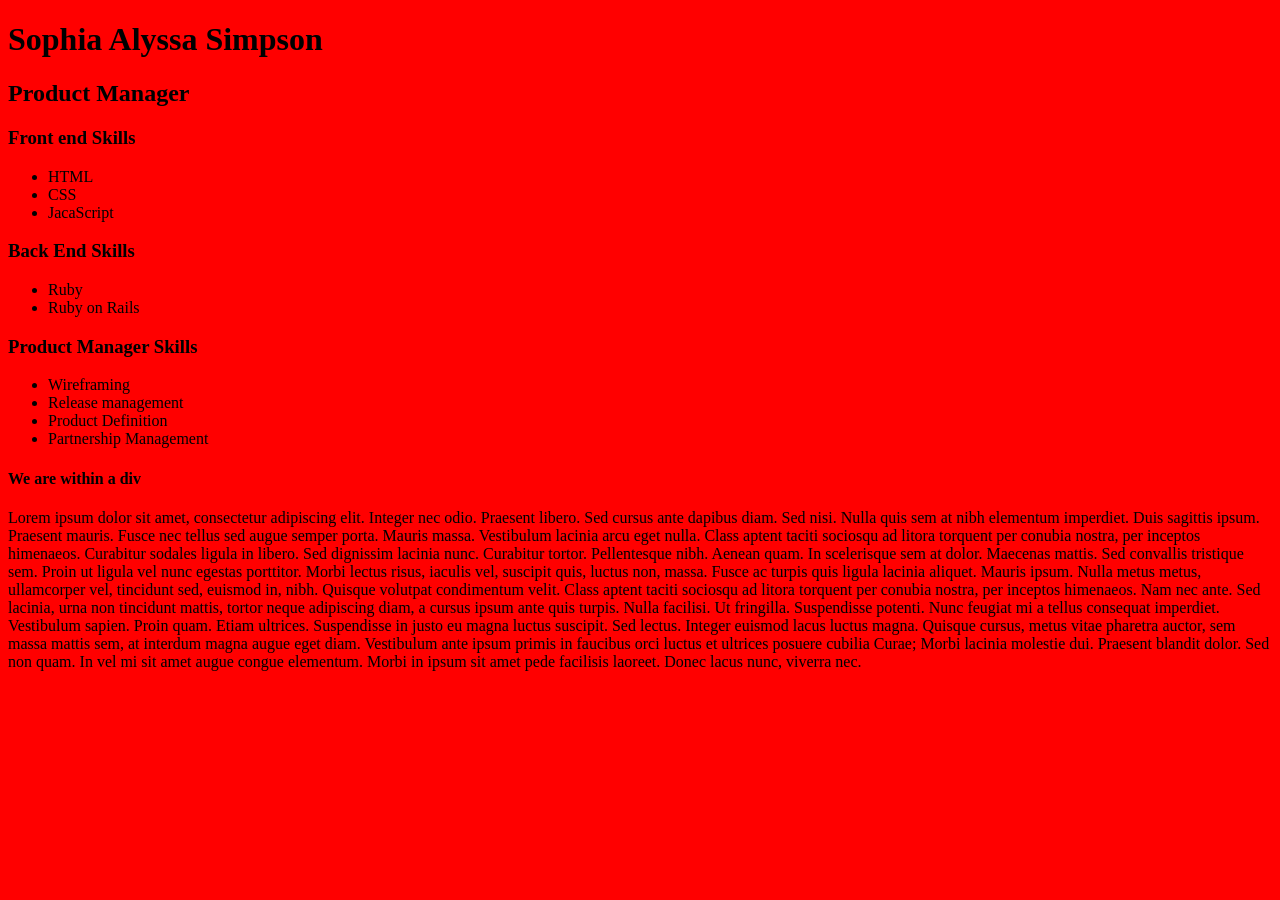
<file: html-css/index.html>
<!doctype html>
<html>
	<head>
		<title>this is a portfolio page</title>
		<meta name= "description" content= "This page is about alyssa">
		<link rel="stylesheet" href="css/style.css">
	</head>
	<body>
		<h1>Sophia Alyssa Simpson</h1>
		<h2>Product Manager</h2>
		<h3>Front end Skills</h3>
		<ul>
			<li class="first">HTML</li>
			<li>CSS</li>
			<li>JacaScript</li>
		</ul>	
		<h3>Back End Skills</h3>
		<ul>
			<li class="first">Ruby</li>
			<li>Ruby on Rails</li>
		</ul>
		<h3 >Product Manager Skills</h3>
		<ul>
			<li class="second">Wireframing</li>
			<li>Release management</li>
			<li>Product Definition</li>
			<li>Partnership Management</li>
		</ul>
		<div id="main">
			<h4>We are within a div</h4>
			<p> Lorem ipsum dolor sit amet, consectetur adipiscing elit. Integer nec odio. Praesent libero. Sed cursus ante dapibus diam. Sed nisi. Nulla quis sem at nibh elementum imperdiet. Duis sagittis ipsum. Praesent mauris. Fusce nec tellus sed augue semper porta. Mauris massa. Vestibulum lacinia arcu eget nulla. Class aptent taciti sociosqu ad litora torquent per conubia nostra, per inceptos himenaeos. Curabitur sodales ligula in libero. Sed dignissim lacinia nunc. Curabitur tortor. Pellentesque nibh. Aenean quam. In scelerisque sem at dolor. Maecenas mattis. Sed convallis tristique sem. Proin ut ligula vel nunc egestas porttitor. Morbi lectus risus, iaculis vel, suscipit quis, luctus non, massa. Fusce ac turpis quis ligula lacinia aliquet. Mauris ipsum. Nulla metus metus, ullamcorper vel, tincidunt sed, euismod in, nibh. Quisque volutpat condimentum velit. Class aptent taciti sociosqu ad litora torquent per conubia nostra, per inceptos himenaeos. Nam nec ante. Sed lacinia, urna non tincidunt mattis, tortor neque adipiscing diam, a cursus ipsum ante quis turpis. Nulla facilisi. Ut fringilla. Suspendisse potenti. Nunc feugiat mi a tellus consequat imperdiet. Vestibulum sapien. Proin quam. Etiam ultrices. Suspendisse in justo eu magna luctus suscipit. Sed lectus. Integer euismod lacus luctus magna. Quisque cursus, metus vitae pharetra auctor, sem massa mattis sem, at interdum magna augue eget diam. Vestibulum ante ipsum primis in faucibus orci luctus et ultrices posuere cubilia Curae; Morbi lacinia molestie dui. Praesent blandit dolor. Sed non quam. In vel mi sit amet augue congue elementum. Morbi in ipsum sit amet pede facilisis laoreet. Donec lacus nunc, viverra nec.
			</p>
		</div>
	</body>	
</html>
</file>
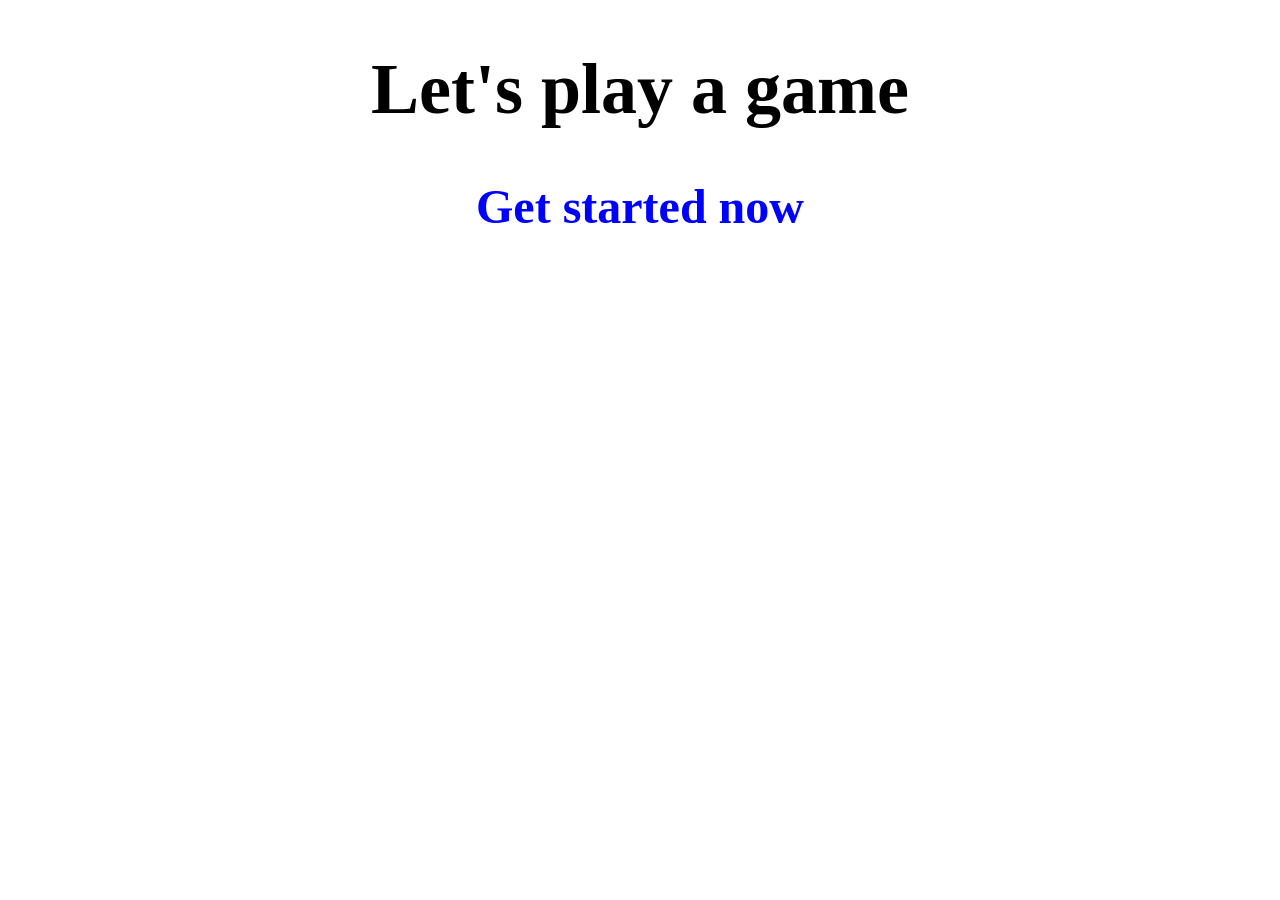
<file: jquery-game/index.html>
<!doctype html>
<html>
	<head>
		<title>JQuery Game</title>
		<link rel="stylesheet" href="css/style.css">
		<meta name="description" content-"This is a pain in the buttt.">
	<script src="js/jquery.js"></script>
	<script src="js/script.js"></script>
	</head>
	<body>
		<div id="main">
			<h1>Let's play a game</h1>
			<h2>Get started now</h2>
		</div>
	</body>
</html>
</file>
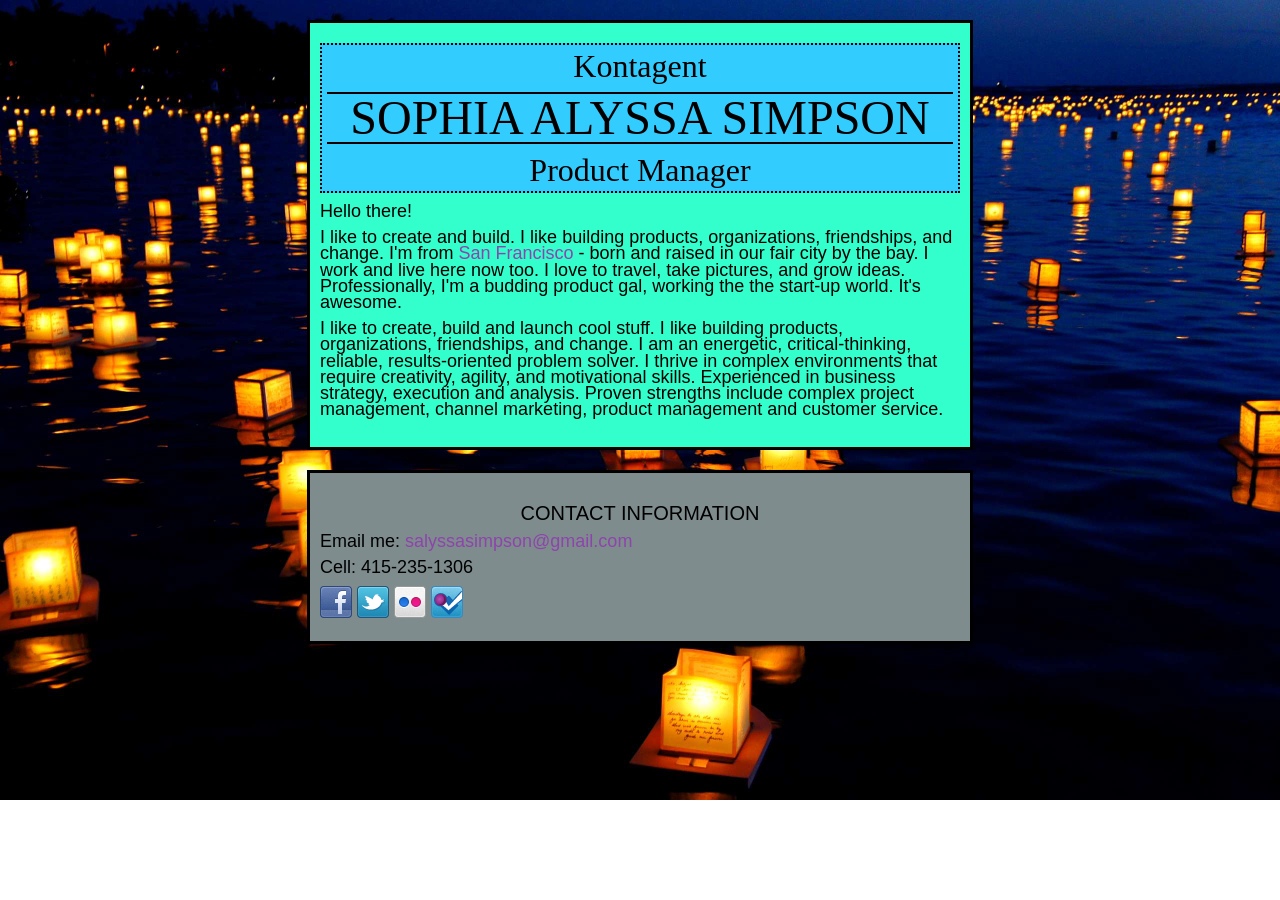
<file: monopoly /index.html>
<!doctype html>
<html>
	<head>
		<title>Alyssa portfolio page</title>
		<meta name="description" content-"This is a website about monopoly.">
		<link rel="stylesheet" href="css/reset.css">
		<link rel="stylesheet" href="css/style.css">
	</head>	
	<body>
		<div id="main">
			<header>
			<h2>Kontagent</h2>
			<h1>Sophia Alyssa Simpson</h1>
			<h2>Product Manager</h2>
			</header>
			<p>
				Hello there!  
			</p>
			<p>
				I like to create and build. I like building products, organizations, friendships, and change. I'm from <a href="http://en.wikipedia.org/wiki/San_Francisco" target="_blank">San Francisco</a> - born and raised in our fair city by the bay. I work and live here now too. I love to travel, take pictures, and grow ideas. Professionally, I'm a budding product gal, working the the start-up world. It's awesome. 
			</p>
			<p>
				I like to create, build and launch cool stuff. I like building products, organizations, friendships, and change. I am an energetic, critical-thinking, reliable, results-oriented problem solver. I thrive in complex environments that require creativity, agility, and motivational skills. Experienced in business strategy, execution and analysis. Proven strengths include complex project management, channel marketing, product management and customer service.
			</p>
		
		</div>
		<div id="contact">
			<h3> Contact Information </h3>
			<p> Email me: <a href="mailto:sophiaalyssasimpson@gmail.com?subject=Hello">salyssasimpson@gmail.com</a>
			</p>
			<p>Cell: 415-235-1306
			</p>
				<a href-"https://www.facebook.com/salyssas">
				<img src="images/social-facebook.png" alt="Facebook icon">
			</a>
			<a href="https://www.twitter.com/salyssasimpson">
				<img src="images/social-twitter.png" alt="Twitter icon">
			</a>
			<a href="http://www.flickr.com/photos/7438269@N07">
				<img src="images/social-flickr.png">
			</a>
			<a href="http://salyssasimpson.tumblr.com/">
				<img src="images/social-foursquare.png">
			</a>

		</div>


	</body>
</html>
</file>
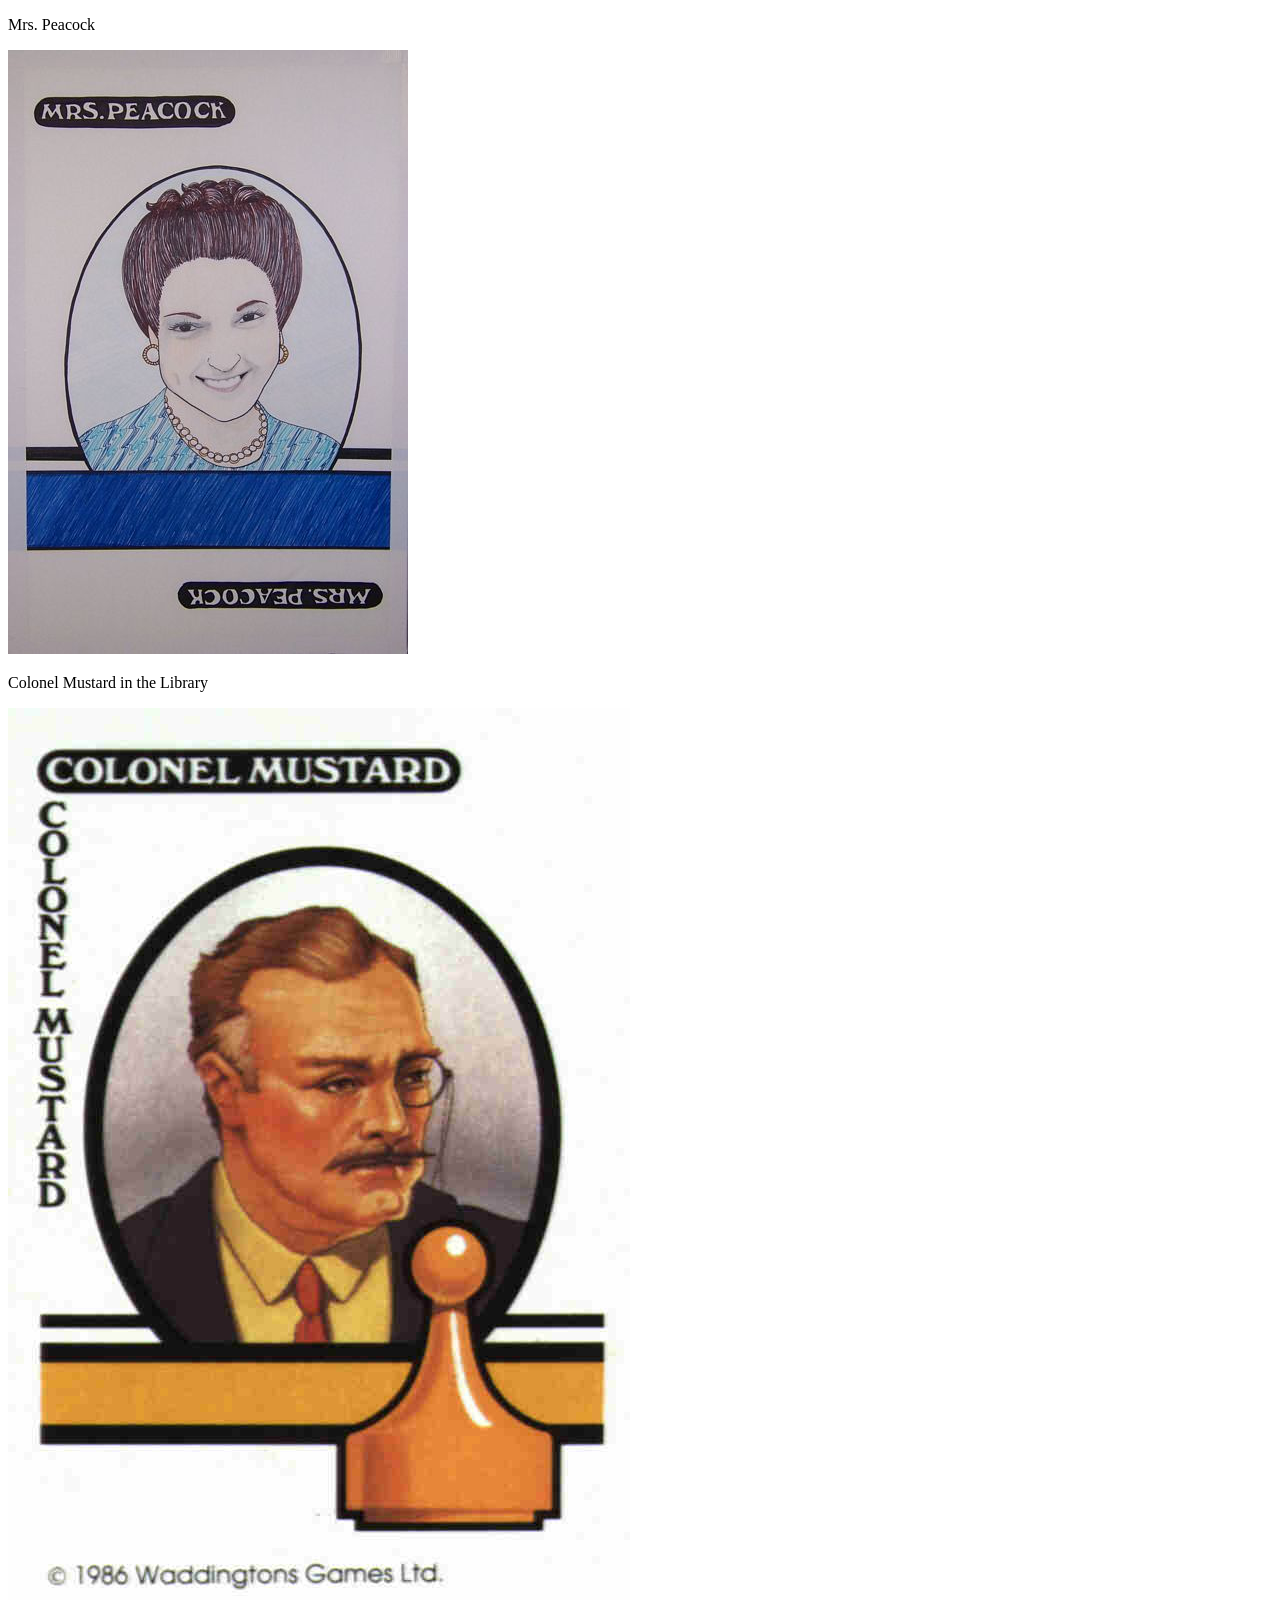
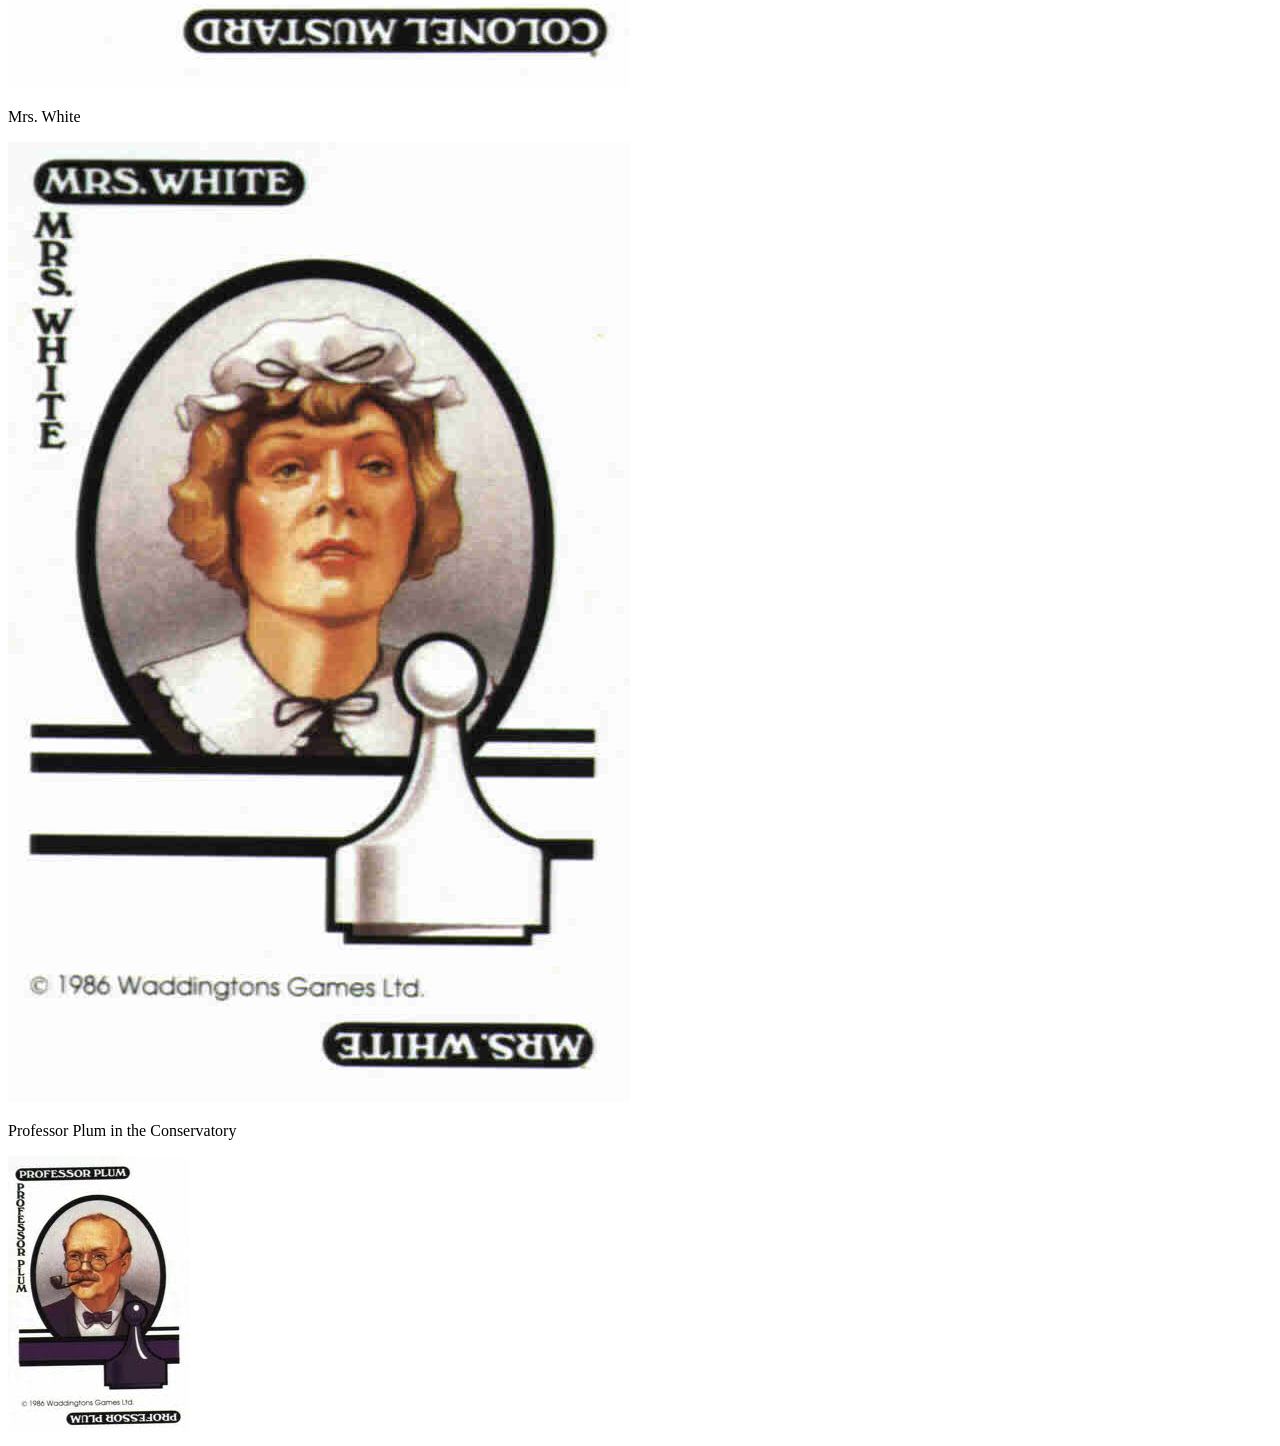
<file: clue/clue-board/index.html>
<!doctype html>
<html lang="en">
<head>
  <meta charset="UTF-8">
  <title>Clue</title>
</head>
<body>
  <p>Mrs. Peacock</p>
    <img src="mrs-peacock.JPG" alt="Mrs. Peacock">
  <!-- -->
  <p>Colonel Mustard in the Library</p>
    <img src="library/colonel-mustard.jpg" alt="Colonel Mustard">
  <!-- -->
  <p>Mrs. White</p>
    <img src="../mrs-white.jpg" alt="Mrs. White">
  <!-- -->
  <p>Professor Plum in the Conservatory</p>
    <img src="../conservatory/professor-plum.jpg" alt="Professor Plum">
  <!-- -->
</body>
</html>
</file>
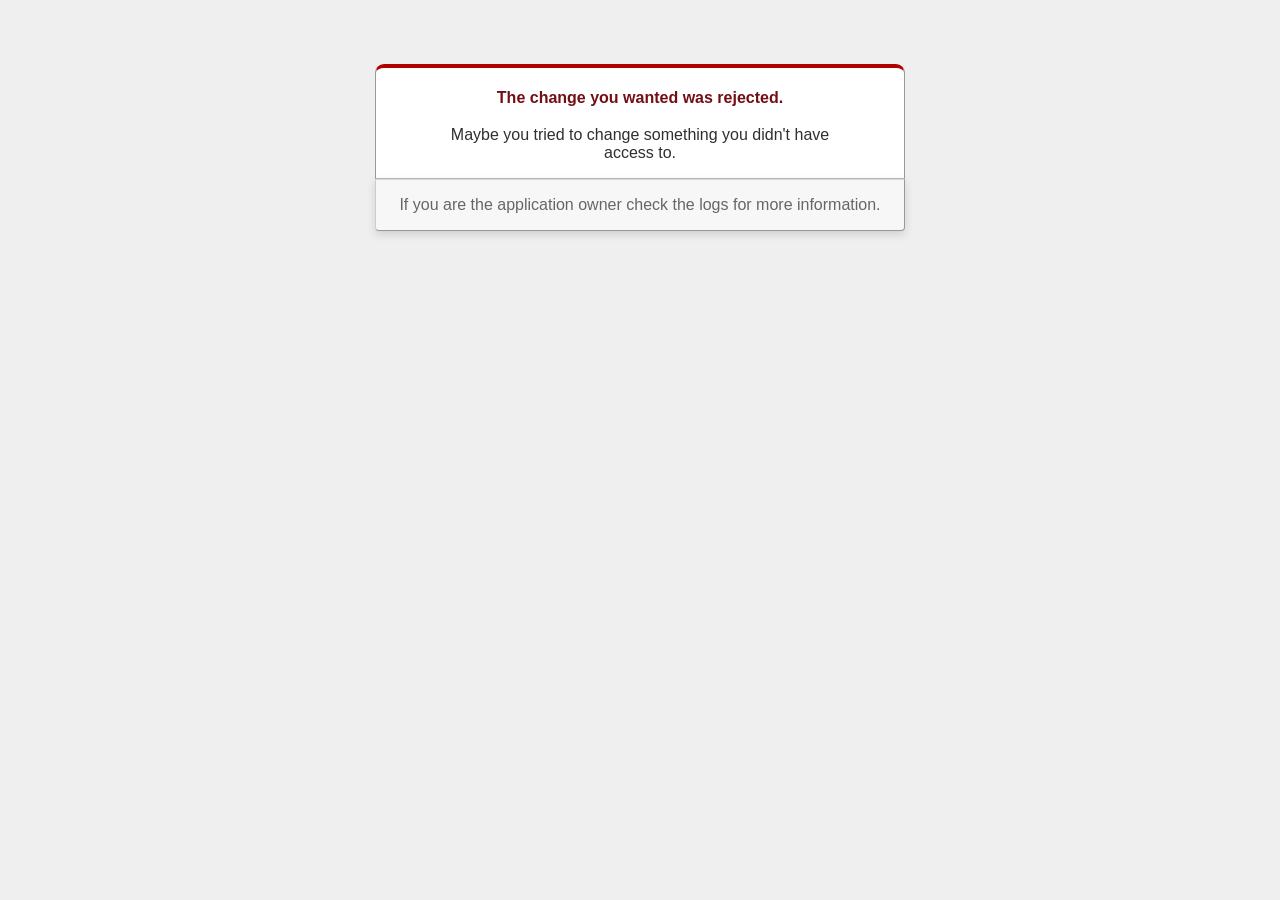
<file: moneybags/public/422.html>
<!DOCTYPE html>
<html>
<head>
  <title>The change you wanted was rejected (422)</title>
  <style>
  body {
    background-color: #EFEFEF;
    color: #2E2F30;
    text-align: center;
    font-family: arial, sans-serif;
  }

  div.dialog {
    width: 25em;
    margin: 4em auto 0 auto;
    border: 1px solid #CCC;
    border-right-color: #999;
    border-left-color: #999;
    border-bottom-color: #BBB;
    border-top: #B00100 solid 4px;
    border-top-left-radius: 9px;
    border-top-right-radius: 9px;
    background-color: white;
    padding: 7px 4em 0 4em;
  }

  h1 {
    font-size: 100%;
    color: #730E15;
    line-height: 1.5em;
  }

  body > p {
    width: 33em;
    margin: 0 auto 1em;
    padding: 1em 0;
    background-color: #F7F7F7;
    border: 1px solid #CCC;
    border-right-color: #999;
    border-bottom-color: #999;
    border-bottom-left-radius: 4px;
    border-bottom-right-radius: 4px;
    border-top-color: #DADADA;
    color: #666;
    box-shadow:0 3px 8px rgba(50, 50, 50, 0.17);
  }
  </style>
</head>

<body>
  <!-- This file lives in public/422.html -->
  <div class="dialog">
    <h1>The change you wanted was rejected.</h1>
    <p>Maybe you tried to change something you didn't have access to.</p>
  </div>
  <p>If you are the application owner check the logs for more information.</p>
</body>
</html>
</file>
<file: html-css/css/style.css>
body {
	background-color: red;
}
</file>
<file: jquery-game/css/style.css>
#main {
	width: 60%;
	margin: 0 auto;
	text-align: center;
}

h1 {
	font-size: 72px;
}
h2 {
	cursor: crosshair;
	font-size: 48px;
	color: blue
}
</file>
<file: monopoly /css/style.css>
body {
	font-size: 18px;
	font-family: "Helvetica", arial, sans-serif;
	background: url("../images/free-background.jpg") no-repeat;
	background-size: 100%;

}

#main {
	background-color: #33FFCC;
	width: 50%;
	margin: auto;
	margin-top: 20px;
	margin-bottom: 20px;
	padding: 20px 10px;
	border: 3px black solid; 

}

#contact {
	background-color: #7f8c8d;
	width: 50%;
	margin: auto;
	padding: 20px 10px;
	border: 3px black solid; 
}

header {
	background-color: #33CCFF;
	font-family: "Copperplate", serif;
	text-align: center;
	border: 2px black dotted;
	padding: 5px;
	margin-bottom: 10px;
}

h1 {
	font-size: 48px;
	border-top: 2px black solid;
	border-bottom: 2px black solid;
	margin: 10px 0;
	text-transform: uppercase;
}
h2 {font-size: 32px;}

h3 {
	font-size: 20px;
	padding: 10px;
	text-align: center;
	text-transform: uppercase;
	}
p {
	margin-bottom: 10px;
	line-height: .9;
}

a {
	text-decoration: none;
	color: #8e44ad;
}

a:hover {
	color: #f1c40f;
}

p:hover {
	background-color: #2980b9;

}
</file>
